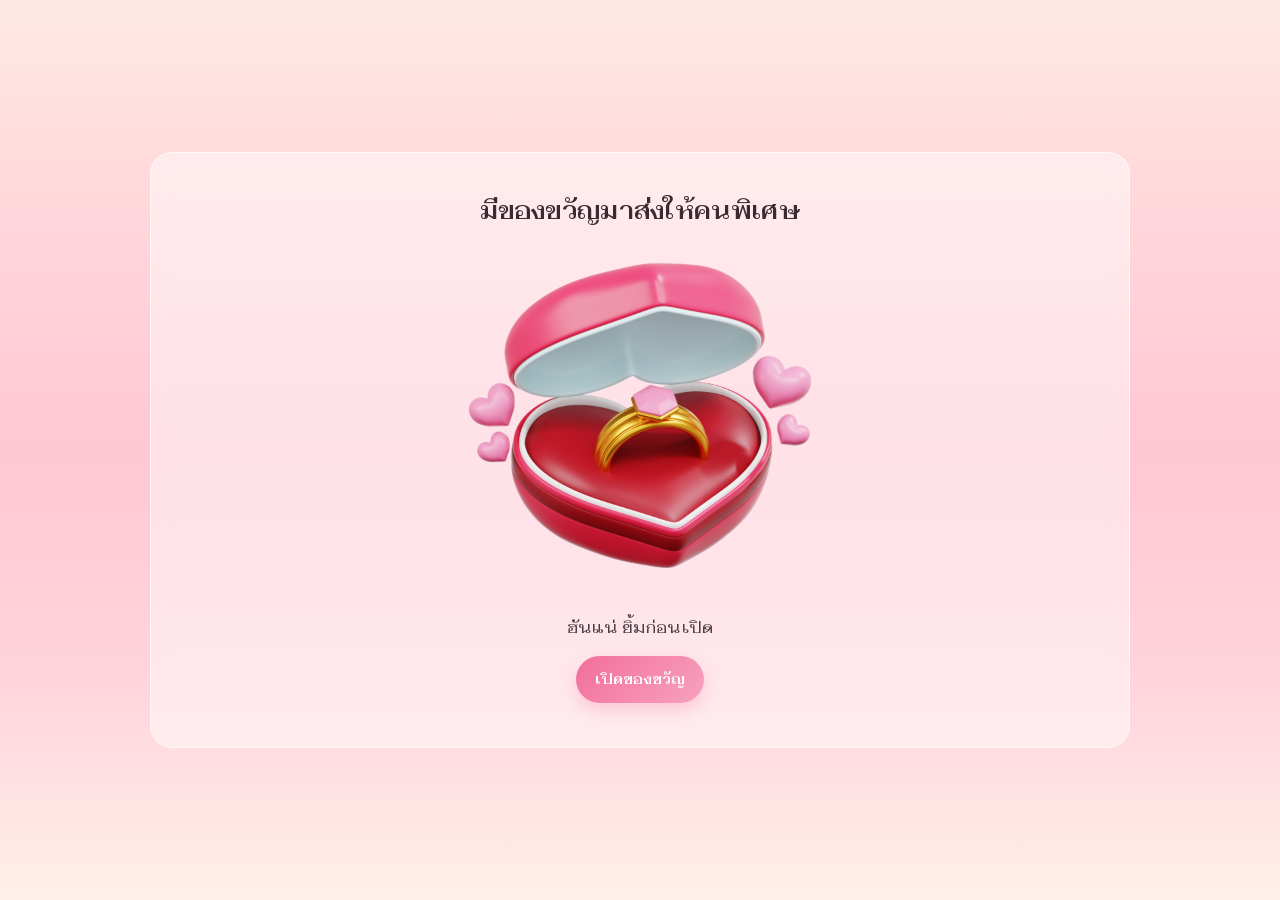
<file: index.html>
<!doctype html>
<html lang="th">
<head>
  <meta charset="utf-8" />
  <meta name="viewport" content="width=device-width,initial-scale=1" />
  <title>Happy Anniversary</title>

  <!-- main style -->
  <link rel="stylesheet" href="css/style.css" />
</head>

<body>
  <div class="container">
    <div class="shell center">

      <!-- เอฟเฟกต์ลอย -->
      <div id="fxLayer" aria-hidden="true"></div>

      <!-- TITLE -->
      <h2 id="titleText">มีของขวัญมาส่งให้คนพิเศษ</h2>

      <!-- ✅ การ์ดขาวใบเดียว: รูป + เนื้อหา -->
      <div class="white-card">

        <!-- รูป (gift.png -> flowers.png) -->
        <div class="gift-stage" id="giftStage">
          <img
            class="gift-img"
            id="giftImg"
            src="assets/gift.png"
            alt="gift"
            loading="eager"
            decoding="async"
          />
        </div>

        <!-- STEP 1 : Open gift (อยู่ในการ์ดเดียวกัน) -->
        <div class="card-body" id="step1">
          <p class="subtle">
            ฮันแน่ ยิ้มก่อนเปิด<br />
          </p>

          <div style="margin-top:14px;">
            <button class="btn" id="openGiftBtn">เปิดของขวัญ</button>
          </div>
        </div>

        <!-- STEP 2 : Anniversary message (อยู่ในการ์ดเดียวกัน) -->
        <div class="card-body" id="step2" style="display:none;">
          <h2>Happy Anniversary </h2>

          <p class="subtle">สุขสันต์วันครบรอบ</p>
         
          <div style="margin-top:16px;">
            <a class="btn secondary" href="pass.html">ไปหน้าถัดไป</a>
          </div>
        </div>

      </div>

    </div>
  </div>
<!-- Floating Hearts Background -->
<div class="bg-heart-layer">
</div>

  <!-- JS -->
  <script src="js/anniversary.js"></script>
</body>
</html>
</file>
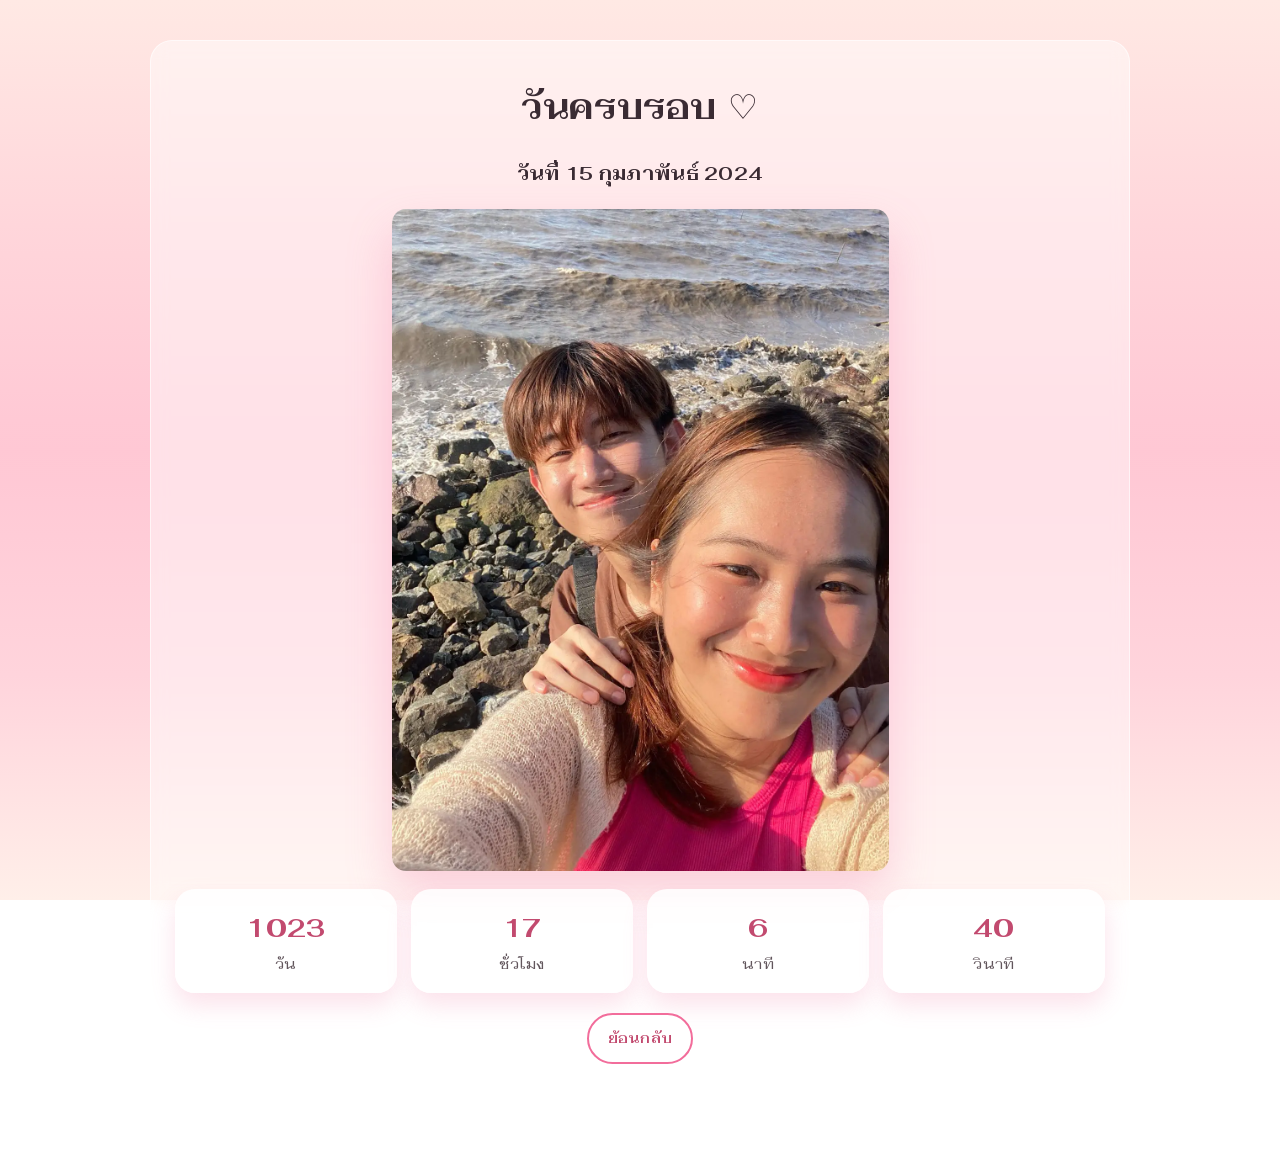
<file: days.html>
<!doctype html>
<html lang="th">
<head>
  <meta charset="utf-8" />
  <meta name="viewport" content="width=device-width,initial-scale=1" />
  <title>วันครบรอบ</title>
  <link rel="stylesheet" href="css/style.css" />
</head>
<body>
  <div class="container">
    <div class="shell center">
      <h1>วันครบรอบ ♡</h1>



        <!-- รูปตรงกลาง -->
           <h3> วันที่ 15 กุมภาพันธ์ 2024 </h3>
        <img src="assets/heart.png" class="center-img" alt="love" />

        <!-- กล่องเวลา -->
        <div class="time-grid">
          <div class="time-box">
            <div class="time-value" id="days">0</div>
            <div class="time-label">วัน</div>
          </div>

          <div class="time-box">
            <div class="time-value" id="hours">0</div>
            <div class="time-label">ชั่วโมง</div>
          </div>

          <div class="time-box">
            <div class="time-value" id="minutes">0</div>
            <div class="time-label">นาที</div>
          </div>

          <div class="time-box">
            <div class="time-value" id="seconds">0</div>
            <div class="time-label">วินาที</div>
          </div>
        </div>

        <div style="margin-top:20px;">
          <a class="btn secondary" href="menu.html">ย้อนกลับ</a>
        </div>
      </div>
    </div>
  </div>

  <script src="js/days.js"></script>
  
</body>
</html>
</file>
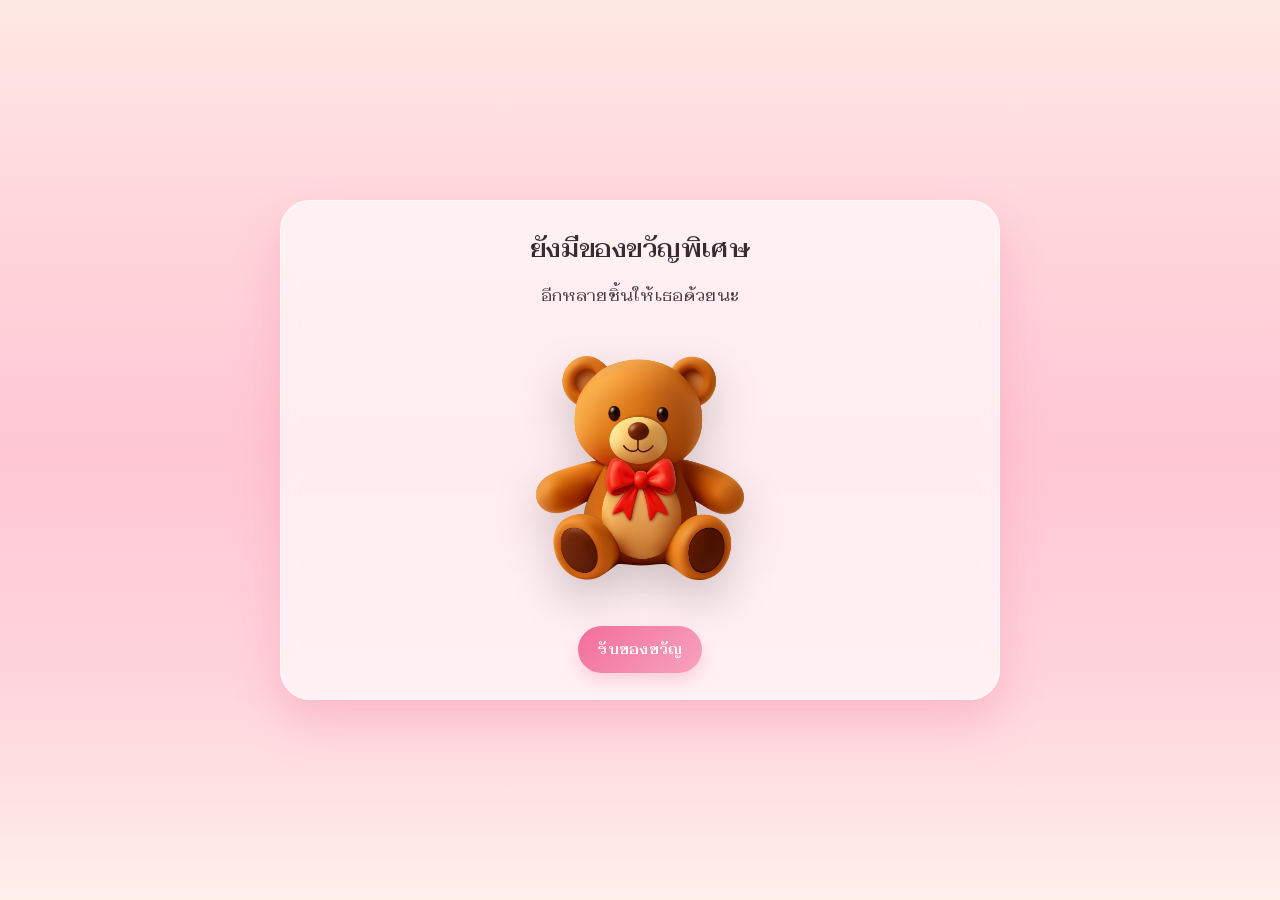
<file: gift.html>
<!doctype html>
<html lang="th">
<head>
  <meta charset="utf-8">
  <meta name="viewport" content="width=device-width, initial-scale=1.0">
  <title>ของขวัญ </title>
  <link rel="stylesheet" href="css/style.css">
</head>

<body>
  <div class="container">
    <div class="shell center big-card">
      <h2>ยังมีของขวัญพิเศษ </h2>
      <p class="subtle">อีกหลายชิ้นให้เธอด้วยนะ</p>

      <img src="assets/gif.png" class="cake-img" alt="gift gif">

      <div style="margin-top:18px;">
        <a href="menu.html" class="btn">รับของขวัญ</a>
      </div>
    </div>
  </div>
  
</body>
</html>
</file>
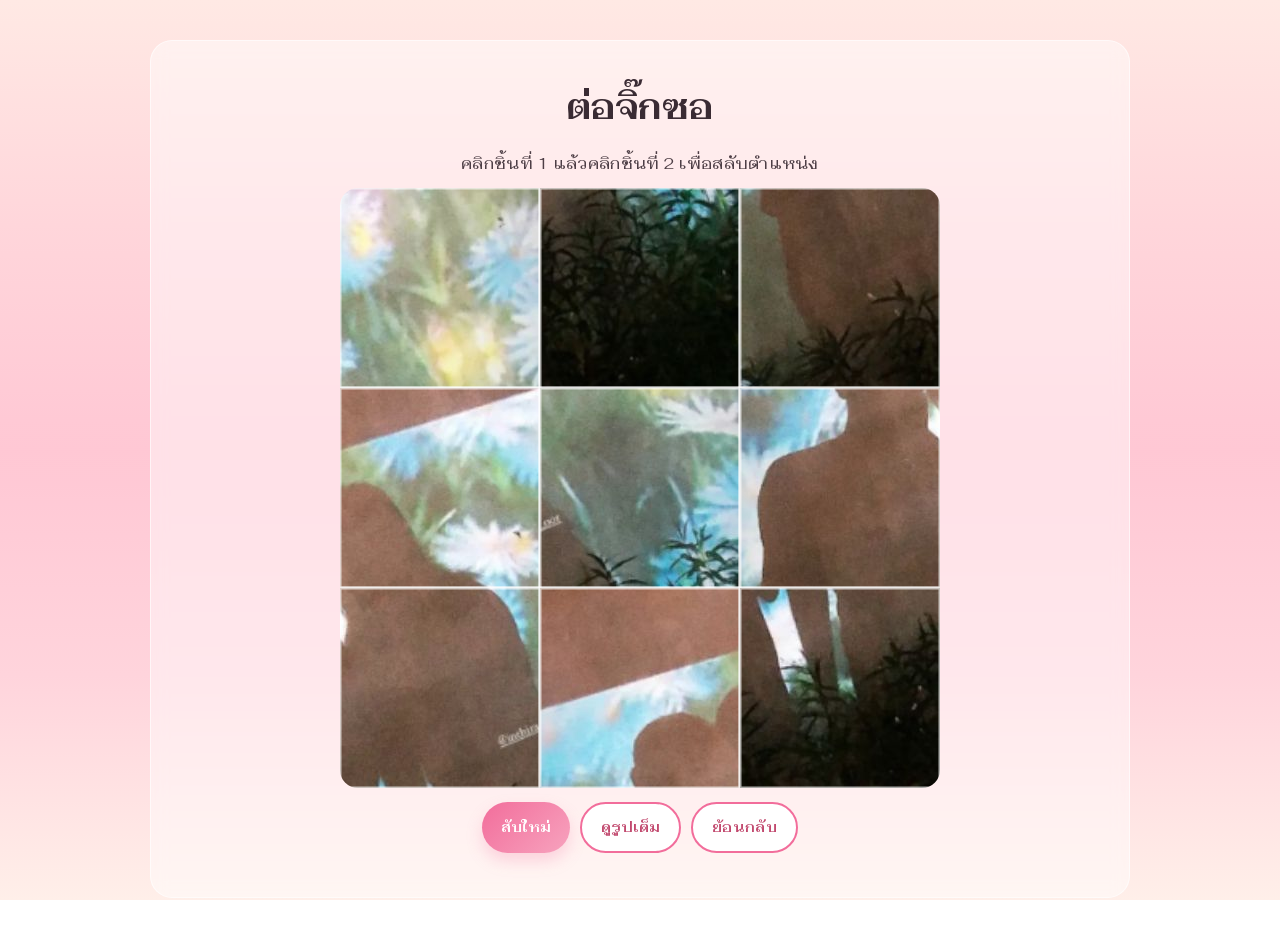
<file: jigsaw.html>
<!doctype html>
<html lang="th">
<head>
  <meta charset="utf-8" />
  <meta name="viewport" content="width=device-width,initial-scale=1" />
  <title>ต่อจิ๊กซอ</title>
  <link rel="stylesheet" href="css/style.css" />
</head>
<body>
  <div class="container">
    <div class="shell center">
      <h1>ต่อจิ๊กซอ</h1>
      <p class="subtle">คลิกชิ้นที่ 1 แล้วคลิกชิ้นที่ 2 เพื่อสลับตำแหน่ง</p>

      <div class="canvas-wrap">
        <canvas id="puzzle" width="600" height="600"></canvas>
      </div>

      <div style="margin-top:14px; display:flex; gap:10px; justify-content:center; flex-wrap:wrap;">
        <button class="btn" id="shuffleBtn">สับใหม่</button>
        <button class="btn secondary" id="showHintBtn">ดูรูปเต็ม</button>
        <a class="btn secondary" href="menu.html">ย้อนกลับ</a>
      </div>
    </div>
  </div>

  <div class="modal-backdrop" id="modalBackdrop">
    <div class="modal center">
      <h3>รูปเต็ม (ใบ้)</h3>
      <img src="assets/puzzle.jpg" alt="hint" style="width:100%; border-radius:18px;" />
      <div class="row">
        <button class="btn" id="closeModalBtn">ปิด</button>
      </div>
    </div>
  </div>

  <script src="js/jigsaw.js"></script>
  
</body>
</html>
</file>
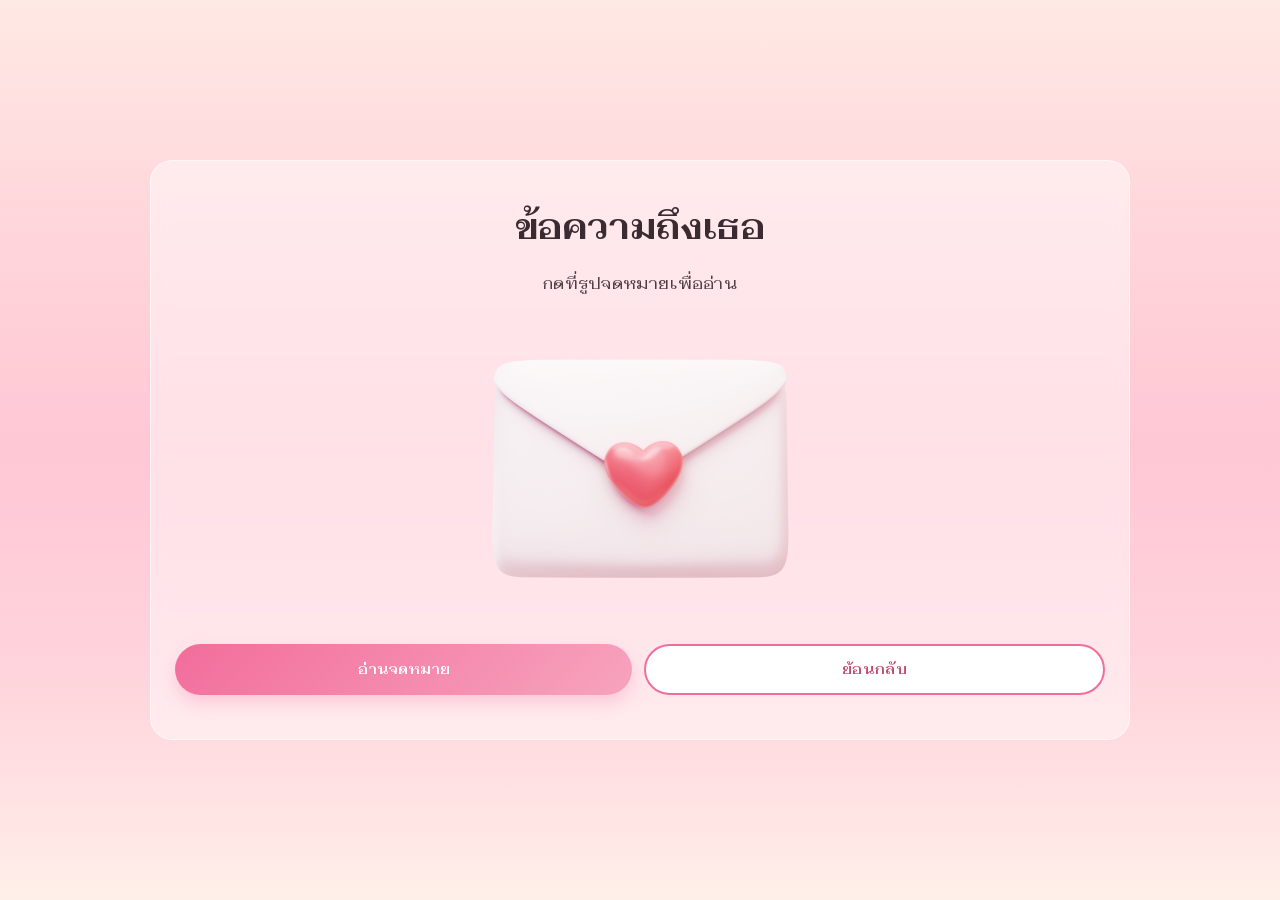
<file: letter.html>
<!doctype html>
<html lang="th">
<head>
  <meta charset="utf-8" />
  <meta name="viewport" content="width=device-width,initial-scale=1" />
  <title>ข้อความถึงเธอ</title>
  <link rel="stylesheet" href="css/style.css" />
</head>

<body>
  <div class="container">
    <div class="shell center">

      <h1>ข้อความถึงเธอ</h1>
        <p class="subtle">กดที่รูปจดหมายเพื่ออ่าน</p>

        <!-- รูปจดหมาย -->
        <img
          src="assets/lettercover.png"
          alt="letter"
          id="openLetter"
          class="letter-img"
        />

        <!-- แถวปุ่ม (กว้างเท่ากัน ซ้ายขวา) -->
        <div class="button-row">
          <button class="btn" id="readBtn">อ่านจดหมาย</button>
          <a class="btn secondary" href="menu.html">ย้อนกลับ</a>
        </div>
      </div>

    </div>
  </div>

  <!-- MODAL -->
  <div class="modal-backdrop" id="modalBackdrop">
    <div class="modal center">
      <h3></h3>

      <p id="letterText"></p>

      <div class="row">
        <button class="btn" id="closeModalBtn">ปิด</button>
      </div>
    </div>
  </div>

  <!-- JS -->
  <script src="js/letter.js"></script>

</body>
</html>
</file>
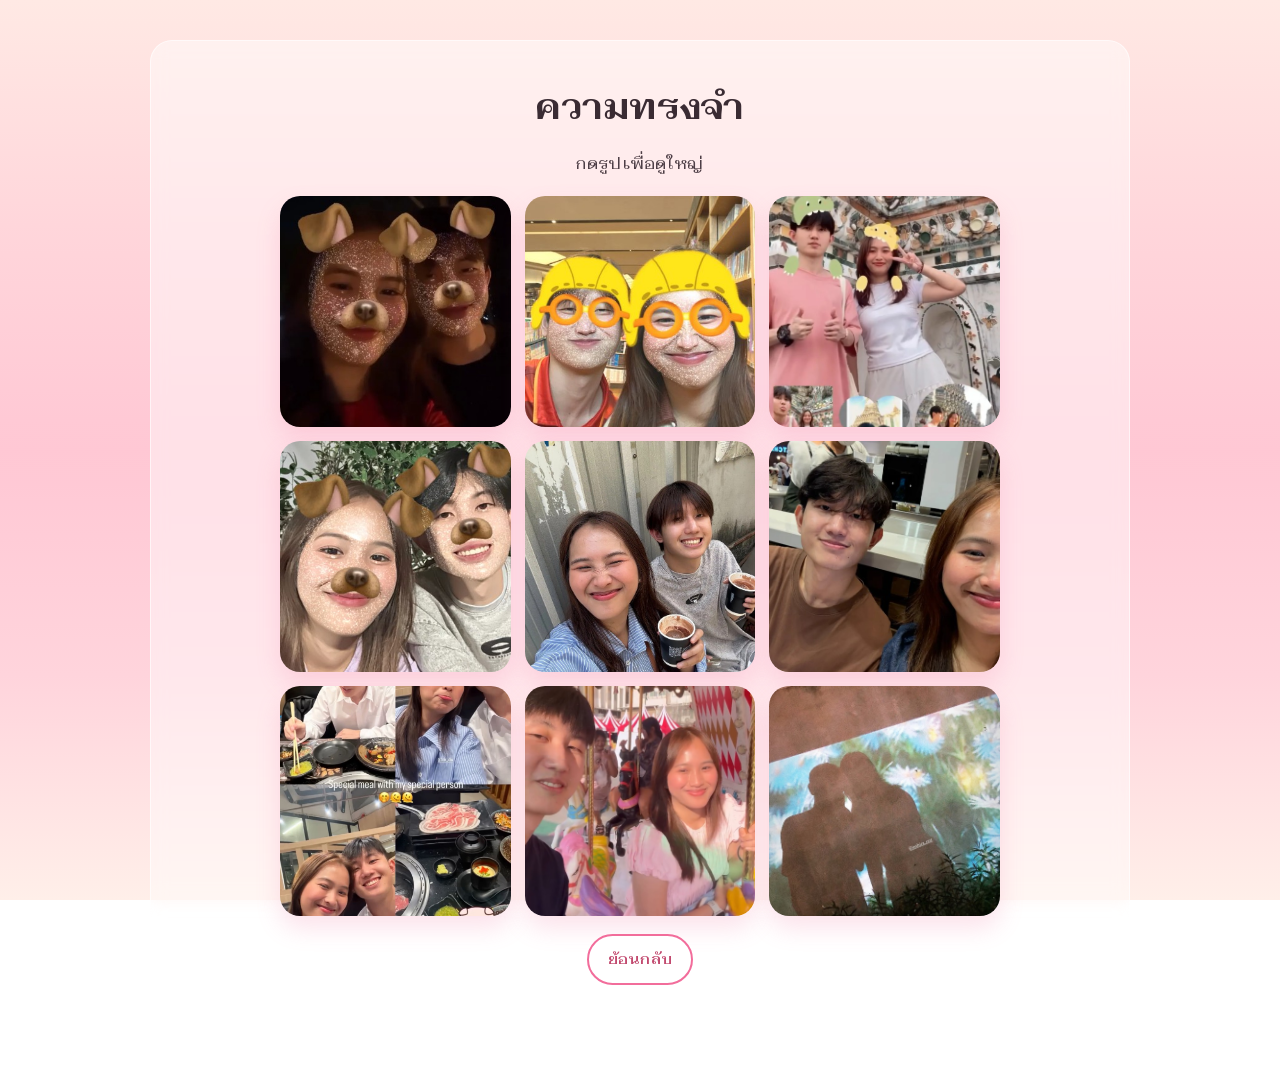
<file: memories.html>
<!doctype html>
<html lang="th">
<head>
  <meta charset="utf-8" />
  <meta name="viewport" content="width=device-width,initial-scale=1" />
  <title>ความทรงจำ</title>
  <link rel="stylesheet" href="css/style.css" />
</head>
<body>
  <div class="container">
    <div class="shell center">
      <h1>ความทรงจำ</h1>
      <p class="subtle">กดรูปเพื่อดูใหญ่</p>

      <div class="gallery" id="gallery"></div>

      <div style="margin-top:18px;">
        <a class="btn secondary" href="menu.html">ย้อนกลับ</a>
      </div>
    </div>
  </div>

  <div class="modal-backdrop" id="modalBackdrop">
    <div class="modal center">
      <img id="bigImg" alt="memory" style="width:100%; border-radius:18px; box-shadow: var(--shadow-soft);" />
      <div class="row">
        <button class="btn" id="closeModalBtn">ปิด</button>
      </div>
    </div>
  </div>

  <script src="js/memories.js"></script>
  
</body>
</html>
</file>
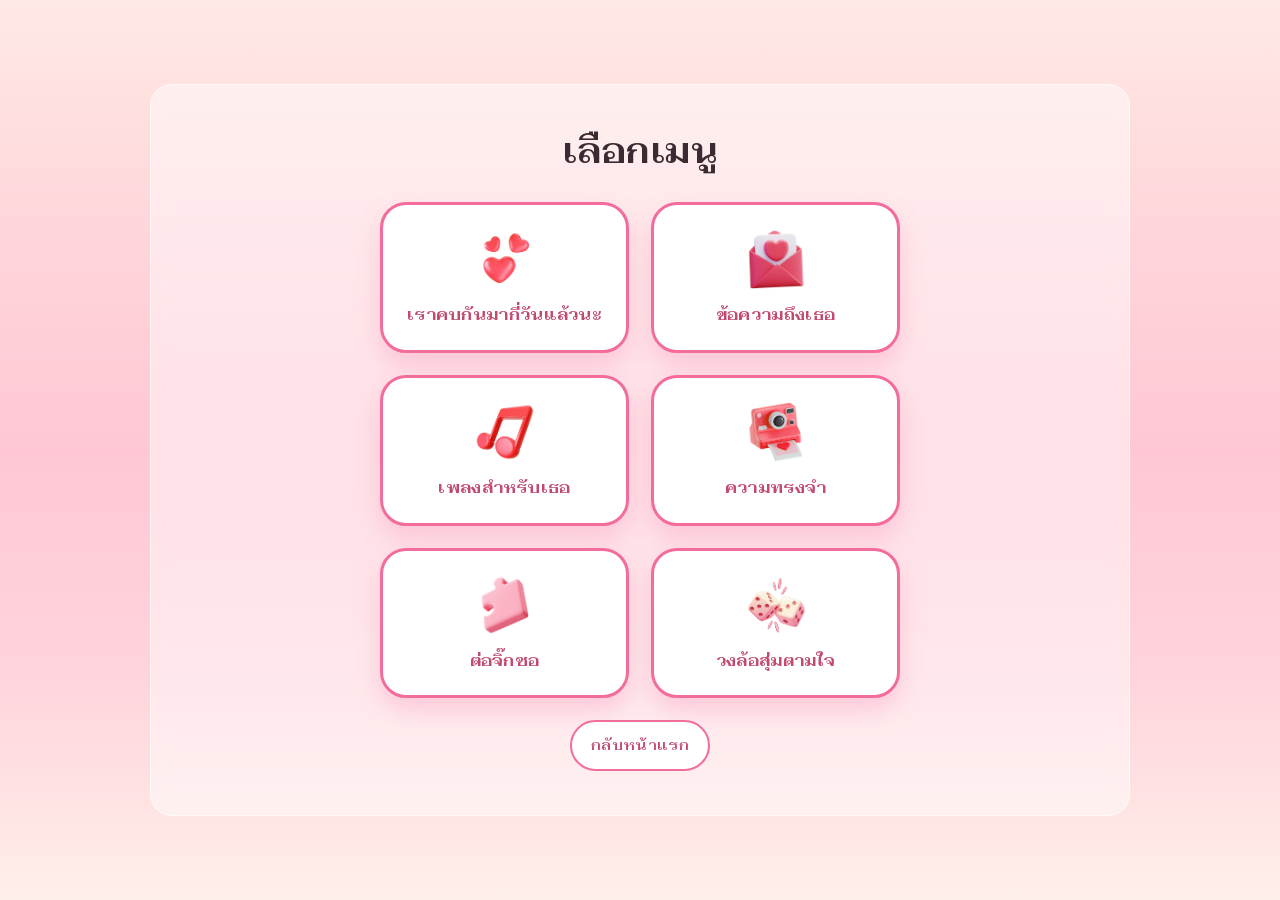
<file: menu.html>
<!doctype html>
<html lang="th">
<head>
  <meta charset="utf-8" />
  <meta name="viewport" content="width=device-width,initial-scale=1" />
  <title>เลือกเมนู</title>
  <link rel="stylesheet" href="css/style.css" />
</head>

<body>
  <div class="container">
    <div class="shell center">
      <h1>เลือกเมนู</h1>

      <div class="menu-grid">

        <a class="menu-item white" href="days.html">
          <img src="assets/1.png" class="menu-icon">
          <div class="label">เราคบกันมากี่วันแล้วนะ</div>
        </a>

        <a class="menu-item white" href="letter.html">
          <img src="assets/2.png" class="menu-icon">
          <div class="label">ข้อความถึงเธอ</div>
        </a>

        <a class="menu-item white" href="music.html">
          <img src="assets/3.png" class="menu-icon">
          <div class="label">เพลงสำหรับเธอ</div>
        </a>


        <a class="menu-item white" href="memories.html">
          <img src="assets/4.png" class="menu-icon">
          <div class="label">ความทรงจำ</div>
        </a>

        <a class="menu-item white" href="jigsaw.html">
          <img src="assets/5.png" class="menu-icon">
          <div class="label">ต่อจิ๊กซอ</div>
        </a>

        <a class="menu-item white" href="wheel.html">
          <img src="assets/6.png" class="menu-icon">
          <div class="label">วงล้อสุ่มตามใจ</div>
        </a>

      </div>

      <div style="margin-top:22px;">
        <a class="btn secondary" href="index.html">กลับหน้าแรก</a>

      </div>
    </div>
  </div>
  <div class="bg-heart-layer">

</div>
</body>
</html>
</file>
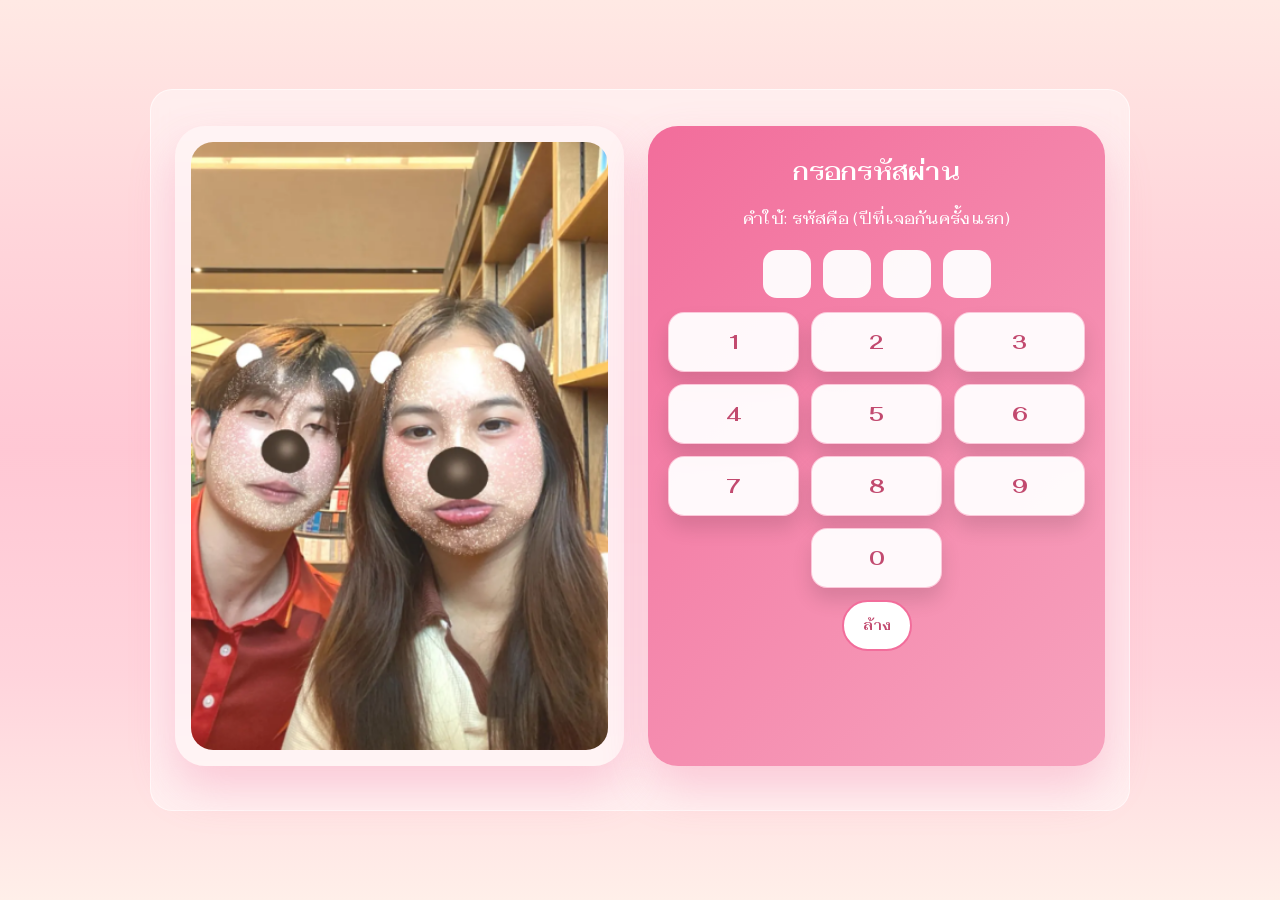
<file: pass.html>
<!doctype html>
<html lang="th">
<head>
  <meta charset="utf-8" />
  <meta name="viewport" content="width=device-width,initial-scale=1" />
  <title>ใส่รหัสผ่าน</title>
  <link rel="stylesheet" href="css/style.css" />
</head>

<body>
  <div class="container">
    <div class="shell">

      <!-- layout ซ้ายรูป ขวาใส่รหัส -->
      <div class="pass-layout">

        <!-- ฝั่งรูป -->
        <div class="pass-image">
          <img src="assets/pic1.png" alt="cute gif">
        </div>

        <!-- ฝั่งใส่รหัส -->
        <div class="pink-panel pass-box center">
          <h2>กรอกรหัสผ่าน</h2>
          <div class="note">คำใบ้: รหัสคือ (ปีที่เจอกันครั้งแรก)</div>

          <div class="digits" id="digits"></div>
          <div class="keypad" id="keypad"></div>

          <div style="margin-top:12px;">
            <button class="btn secondary" id="clearBtn">ล้าง</button>
          </div>
        </div>

      </div>
    </div>
  </div>

  <!-- modal -->
  <div class="modal-backdrop" id="modalBackdrop">
    <div class="modal center">
      <h3 id="modalTitle">ลองใหม่</h3>
      <p id="modalMsg">รหัสไม่ถูกต้อง ลองใหม่อีกครั้งนะ</p>
      <div class="row">
        <button class="btn" id="closeModalBtn">ปิด</button>
      </div>
    </div>
  </div>

  <script src="js/pass.js"></script>
  <div class="bg-heart-layer">

</div>
</body>
</html>
</file>
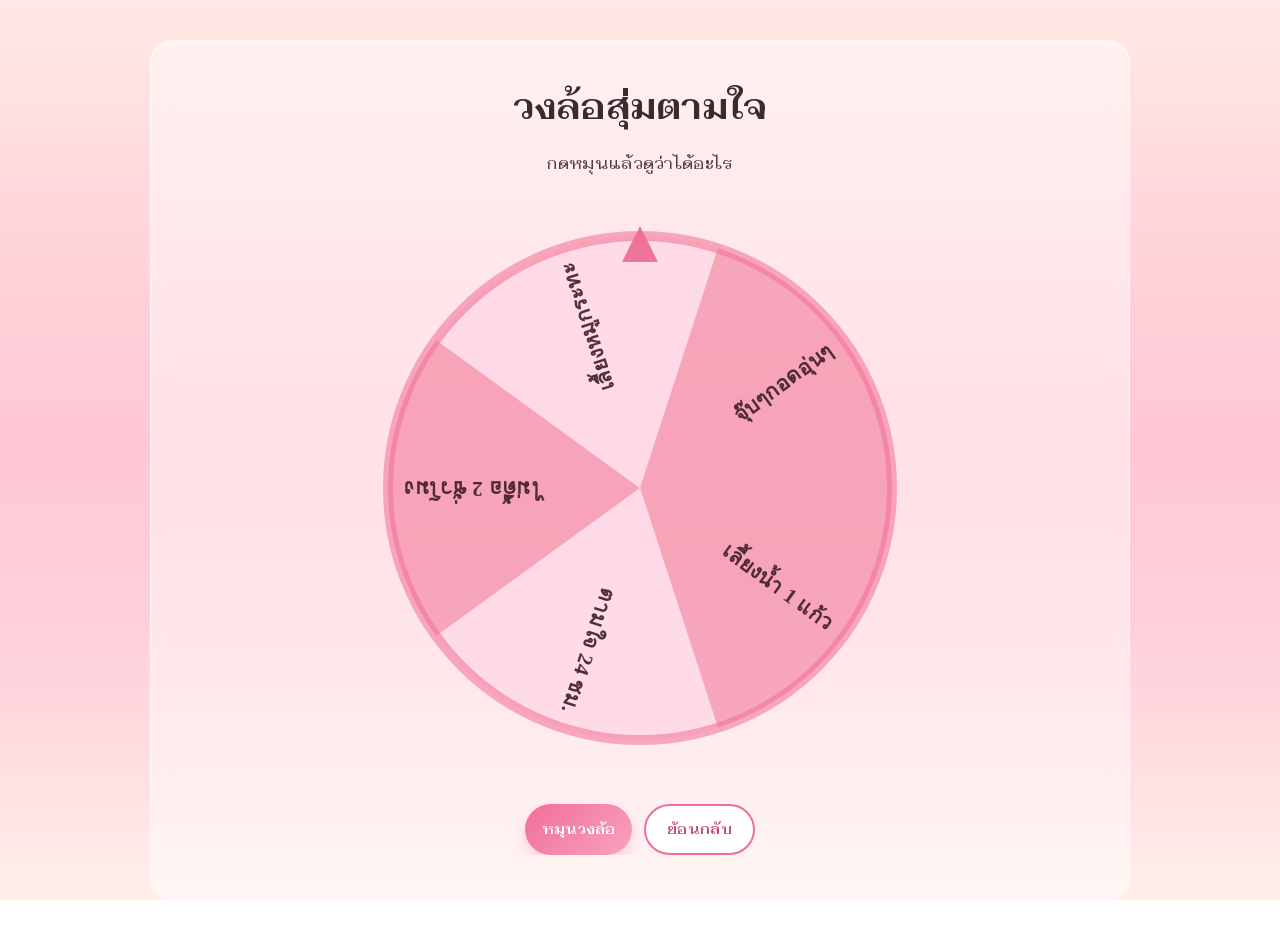
<file: wheel.html>
<!doctype html>
<html lang="th">
<head>
  <meta charset="utf-8" />
  <meta name="viewport" content="width=device-width,initial-scale=1" />
  <title>วงล้อสุ่มตามใจ</title>
  <link rel="stylesheet" href="css/style.css" />
</head>
<body>
  <div class="container">
    <div class="shell center">
      <h1>วงล้อสุ่มตามใจ</h1>
      <p class="subtle">กดหมุนแล้วดูว่าได้อะไร </p>

      <div class="wheel-wrap">
  <canvas id="wheel" width="600" height="600"></canvas>

  <div class="button-row">
    <button class="btn" id="spinBtn">หมุนวงล้อ</button>
    <a class="btn secondary" href="menu.html">ย้อนกลับ</a>
  </div>
</div>

      </div>
    </div>
  </div>

  <div class="modal-backdrop" id="modalBackdrop">
    <div class="modal center">
      <h3>ผลลัพธ์ของวงล้อคือ…</h3>
      <p id="resultText" style="font-size:18px; font-weight:800; color:#c24a6f;"></p>
      <div class="row">
        <button class="btn" id="closeModalBtn">ปิด</button>
      </div>
    </div>
  </div>

  <script src="js/wheel.js"></script>

</div>
</body>
</html>
</file>
<file: css/style.css>
/* ===============================
   FONT : Fahkwang (Thai looped + cute)
   =============================== */
@import url('https://fonts.googleapis.com/css2?family=Fahkwang:wght@300;400;500;600;700&display=swap');

/* ===============================
   ROOT COLOR THEME (Cute Modern)
   =============================== */
:root{
  --pink-1:#fff2f7;
  --pink-2:#ffe1ee;
  --card:#f26d9b;
  --card-dark:#e45888;
  --white:#ffffff;

  --shadow: 0 22px 45px rgba(242,109,155,.28);
  --shadow-soft: 0 12px 24px rgba(242,109,155,.20);
  --radius: 28px;

  --container-pad: 40px;
  --shell-pad-x: 24px;
  --shell-pad-y: 36px;
}

/* ===============================
   GLOBAL RESET + FORCE FONT
   =============================== */
*{
  box-sizing:border-box;
  font-family: "Fahkwang", system-ui, -apple-system, "Segoe UI", sans-serif !important;
}

html, body{
  height:100%;
  margin:0;
  font-family: "Fahkwang", system-ui, -apple-system, "Segoe UI", sans-serif !important;
}



body{
  background: linear-gradient(
    180deg,
    #ffe9e4 0%,
    #ffd6db 25%,
    #ffc7d4 50%,
    #ffd4dc 75%,
    #ffefe9 100%
  );

  background-attachment: fixed;
  color:#3a2b33;
  letter-spacing:.3px;
  line-height:1.8;
}

body::before{
  content:"";
  position:fixed;
  inset:0;
  pointer-events:none;
  background:
    repeating-linear-gradient(
      0deg,
      rgba(255,255,255,.02) 0,
      rgba(255,255,255,.02) 1px,
      transparent 1px,
      transparent 2px
    );
  mix-blend-mode: soft-light;
}




.card{
  background: rgba(255,255,255,.7);
  border-radius: var(--radius);
  box-shadow: var(--shadow);
  padding: 22px;
}




/* ===============================
   LAYOUT
   =============================== */
.container{
  min-height:100%;
  display:flex;
  align-items:center;
  justify-content:center;
  padding: var(--container-pad) 18px;
}

.shell{
  width:min(980px, 100%);
  background: rgba(255,255,255,0.45);
  backdrop-filter: blur(8px);
  border: 1px solid rgba(255,255,255,0.6);
  border-radius: 22px;
  padding: var(--shell-pad-y) var(--shell-pad-x) calc(var(--shell-pad-y) + 8px);
}

.center{ text-align:center; }

/* ===============================
   TYPOGRAPHY
   =============================== */
h1{
  font-size: 34px;
  margin: 0 0 12px;
  font-weight:700;
  letter-spacing:.6px;
}

h2{
  font-size: 24px;
  margin: 0 0 12px;
  font-weight:600;
}

p{
  margin:10px 0;
  font-weight:400;
  line-height:1.75;
}

.subtle{ opacity:.9; }
.small{ font-size:13px; opacity:.85; }

/* ===============================
   BUTTONS
   =============================== */
/* ===============================
   BUTTONS
   =============================== */
/* ===============================
   BUTTON BASE
   =============================== */
.btn{
  border: 0;
  padding: 15px 19px;          /* ⬅ เล็กลงชัด */
  border-radius: 800px;
  background: linear-gradient(135deg, #f26d9b, #f7a3be);
  color: #fff;
  font-weight: 600;
  font-size: 14px;            /* ⬅ เล็กลง */
  line-height: 1.2;
  cursor: pointer;
  box-shadow: 0 8px 16px rgba(242,109,155,.25); /* ⬅ shadow เบาลง */
  transition: transform .18s ease, filter .18s ease;
  display: inline-flex;
  align-items: center;
  justify-content: center;
  white-space: nowrap;
}


/* hover / active */
.btn:hover{
  transform: translateY(-2px);
  filter: brightness(1.05);
}
.btn:active{
  transform: scale(.97);
}

/* ===============================
   BUTTON SECONDARY
   =============================== */
.btn.secondary{
  background: #fff;
  color: #c24a6f;
  border: 2px solid #f26d9b;
  box-shadow: none;
}

/* ===== FIX LINK BUTTON COLOR ===== */
a.btn,
a.btn:visited,
a.btn:hover,
a.btn:active,
a.btn:focus{
  color: #fff;
  text-decoration: none;
}

a.btn.secondary{
  color:#c24a6f;
}


/* ===============================
   BUTTON ROW (ซ้ายขวาเท่ากัน)
   =============================== */
.button-row{
  display: flex;
  gap: 12px;
  margin-top: 16px;
}

/* ทำให้ปุ่มกว้างเท่ากัน */
.button-row .btn{
  flex: 1;
}


/* ===============================
   MOBILE
   =============================== */
@media (max-width: 520px){
  .button-row{
    flex-direction: column;
  }

  .button-row .btn{
    width: 100%;
  }

  .btn{
    padding: 9px 16px;
    font-size: 14px;
  }
}


/* ===============================
   CARDS
   =============================== */
.card{
  background: rgba(255,255,255,0.7);
  border-radius: var(--radius);
  box-shadow: var(--shadow);
  padding: 22px;
}

.big-card{
  width:min(720px,100%);
  margin: 0 auto;
  border-radius: 30px;
  padding: 26px;
  background: rgba(255,255,255,0.65);
  box-shadow: var(--shadow);
}

.pink-panel{
  width:min(520px, 100%);
  margin: 0 auto;
  background: linear-gradient(135deg, #f26d9b, #f7a3be);
  color:white;
  border-radius: 30px;
  padding: 24px 20px;
  box-shadow: var(--shadow);
}

/* ===============================
   IMAGES
   =============================== */
.cake-img{
  width:min(280px, 70vw);
  max-width: 320px;
  display:block;
  margin: 18px auto 10px;
  filter: drop-shadow(0 20px 22px rgba(0,0,0,.18));

  /* animation */
  animation: cakeFloat 3.2s ease-in-out infinite;
}

/* ลอยขึ้น–ลงเบา ๆ */
@keyframes cakeFloat{
  0%, 100%{
    transform: translateY(0) scale(1);
  }
  50%{
    transform: translateY(-6px) scale(1.02);
  }
}


/* ===============================
   BADGE
   =============================== */
.badge{
  display:inline-flex;
  gap:8px;
  align-items:center;
  padding: 8px 16px;
  background: rgba(255,255,255,0.88);
  border:1px solid rgba(242,109,155,.35);
  border-radius: 999px;
  color:#c24a6f;
  font-weight:700;
}

/* ===============================
   MENU GRID (6 ITEMS)
   =============================== */
.menu-grid{
  margin-top: 20px;
  display:grid;
  grid-template-columns: repeat(2, 1fr);
  gap: 22px;
  width: min(520px, 100%);
  margin-inline:auto;
}

.menu-item{
  background: linear-gradient(135deg, #f26d9b, #f7a3be);
  border-radius: 26px;
  padding: 24px 18px;
  color:white;
  text-decoration:none;
  display:flex;
  flex-direction:column;
  align-items:center;
  justify-content:center;
  min-height: 150px;
  box-shadow: var(--shadow);
  transition: all .2s ease;
  -webkit-tap-highlight-color: transparent;
}

.menu-item:hover{
  transform: translateY(-4px);
  filter: brightness(1.06);
}

.menu-item .icon{
  width:48px;
  height:48px;
  margin-bottom: 12px;
  object-fit:contain;
  filter: drop-shadow(0 10px 14px rgba(0,0,0,.22));
}

.menu-item .label{
  font-weight:600;
  text-align:center;
  line-height:1.3;
  font-size: 16px;
}

/* ===============================
   MENU WHITE STYLE
   =============================== */
.menu-item.white{
  background: #ffffff;
  border: 3px solid #f26d9b;
  color: #c24a6f;
  box-shadow: 0 12px 24px rgba(242,109,155,.25);
}

.menu-item.white .label{
  color: #c24a6f;
  font-weight:800;
  margin-top: 10px;
}

.menu-item.white:hover{
  background: #fff5fa;
  transform: translateY(-4px) scale(1.02);
}

/* icon */
.menu-icon{
  width:60px;
  height:60px;
  object-fit:contain;
  margin-bottom: 6px;
}

/* ===============================
   PASSCODE
   =============================== */
.pass-box{
  flex: 1;
  height: auto;
}

.digits{
  display:flex;
  justify-content:center;
  gap: 12px;
  margin: 16px 0 14px;
  flex-wrap: wrap;
}

.digit{
  width: 48px;
  height: 48px;
  background: rgba(255,255,255,.95);
  border-radius: 14px;
  display:flex;
  align-items:center;
  justify-content:center;
  font-size: 20px;
  font-weight:700;
  color:#c24a6f;
}

/* ✅ จัด keypad ให้เป็นตัวจริงที่เดียว (กันซ้ำ) */
.keypad{
  margin-top: 14px;
  display:grid;
  grid-template-columns: repeat(3, 1fr);
  gap: 12px;
}

.key{
  background: rgba(255,255,255,.95);
  border: 1px solid rgba(242,109,155,.35);
  border-radius: 16px;
  padding: 16px 0;
  font-size: 20px;
  font-weight:700;
  color:#c24a6f;
  cursor:pointer;
  box-shadow: 0 12px 20px rgba(0,0,0,.12);
  -webkit-tap-highlight-color: transparent;
}

.key:active{ transform: translateY(1px); }

/* ✅ ปุ่ม 0 ให้อยู่ “กลาง” แบบสวย ไม่ยืดแปลก */
.key-zero{
  grid-column: 2 / 3;     /* อยู่คอลัมน์กลาง */
  justify-self: stretch;
  width: 100%;
  max-width: none;
}

/* ===============================
   MODAL
   =============================== */
.modal-backdrop{
  position:fixed;
  inset:0;
  background: rgba(0,0,0,.45);
  display:none;
  align-items:center;
  justify-content:center;
  padding: 18px;
}

.modal{
  width: min(560px, 100%);
  max-height: 85vh;          /* ⭐ สำคัญ */
  overflow: hidden;          /* กันล้น */
  background: rgba(255,255,255,.97);
  border-radius: 22px;
  padding: 20px;
  box-shadow: var(--shadow);
}


.modal h3{ margin: 6px 0 10px; }
.modal p{ white-space: pre-wrap; }

.modal .row{
  display:flex;
  gap:10px;
  justify-content:center;
  margin-top: 14px;
  flex-wrap: wrap;
}

/* ===============================
   GALLERY
   =============================== */
.gallery{
  display:grid;
  grid-template-columns: repeat(3, 1fr);
  gap: 14px;
  width:min(720px,100%);
  margin: 18px auto 0;
}

.photo{
  width:100%;
  aspect-ratio: 1/1;
  object-fit: cover;
  border-radius: 20px;
  box-shadow: var(--shadow-soft);
  cursor:pointer;
}

/* ===============================
   QUIZ
   =============================== */
.qbox{
  width:min(720px,100%);
  margin: 0 auto;
}

.choice{
  width:100%;
  text-align:left;
  padding: 14px 16px;
  border-radius: 18px;
  border:1px solid rgba(242,109,155,.35);
  background: rgba(255,255,255,.9);
  cursor:pointer;
  font-weight:600;
  margin: 8px 0;
}

.choice.selected{
  outline: 2px solid rgba(242,109,155,.7);
}

.hr{
  height:1px;
  background: rgba(0,0,0,.08);
  margin: 16px 0;
}

/* ===============================
   JIGSAW
   =============================== */
/* ===== Puzzle Canvas ===== */
.canvas-wrap{
  display: flex;
  justify-content: center;
  align-items: center;
  width: 100%;
  max-width: 100%;
  overflow: hidden;        /* กันล้นการ์ด */
}

/* canvas responsive */
#puzzle{
  width: 100%;
  max-width: 360px;        /* ⬅ ขนาดพอดีมือถือ */
  height: auto;
  border-radius: 18px;
}

@media (min-width: 768px){
  #puzzle{
    max-width: 480px;
  }
}

@media (min-width: 1024px){
  #puzzle{
    max-width: 600px;
  }
}

/* ===============================
   WHEEL
   =============================== */

.wheel-wrap{
  display: flex;
  flex-direction: column;
  align-items: center;
  width: 100%;
  max-width: 100%;
  overflow: hidden;     /* กันล้น card */
}

/* canvas วงล้อ */
#wheel{
  width: 100%;
  max-width: 360px;     /* 👈 พอดีมือถือ */
  height: auto;
  display: block;
}
@media (min-width: 768px){
  #wheel{
    max-width: 480px;
  }
}

@media (min-width: 1024px){
  #wheel{
    max-width: 600px;
  }
}


/* ===============================
   Cake Stage + Smoke Effect
   =============================== */
.cake-stage{
  width: min(340px, 78vw);
  margin: 14px auto 10px;
  position: relative;
  display: grid;
  place-items: center;
  perspective: 900px;
}

.cake-stage .cake-img{
  width: 100%;
  max-width: 340px;
  display:block;
  transform: rotateX(7deg) rotateY(-10deg);
  transform-style: preserve-3d;
  filter: drop-shadow(0 26px 26px rgba(0,0,0,.18));
  transition: transform .35s ease, opacity .2s ease;
}

.cake-stage.is-ready .cake-img{
  transform: rotateX(0deg) rotateY(0deg) scale(1.02);
}

.cake-stage.is-swap .cake-img{
  opacity: 0;
}

.smoke{
  position:absolute;
  inset: 0;
  pointer-events:none;
  display:none;
}

.cake-stage.show-smoke .smoke{
  display:block;
}

.smoke span{
  position:absolute;
  left: 50%;
  top: 18%;
  width: 18px;
  height: 18px;
  border-radius: 50%;
  background: rgba(255,255,255,.92);
  filter: blur(1px);
  transform: translateX(-50%);
  opacity: 0;
  animation: puff 1.3s ease forwards;
}

.smoke span:nth-child(1){ margin-left:-28px; animation-delay: 0s; }
.smoke span:nth-child(2){ margin-left:-10px; animation-delay: .06s; }
.smoke span:nth-child(3){ margin-left:  6px;  animation-delay: .12s; }
.smoke span:nth-child(4){ margin-left: 22px;  animation-delay: .18s; }
.smoke span:nth-child(5){ margin-left:  0px; animation-delay: .24s; }

@keyframes puff{
  0%   { transform: translateX(-50%) translateY(18px) scale(.8); opacity: 0; }
  15%  { opacity: .9; }
  60%  { opacity: .55; }
  100% { transform: translateX(-50%) translateY(-52px) scale(1.9); opacity: 0; }
}

/* ===============================
   PASS PAGE LAYOUT
   =============================== */
.pass-layout{
  display: flex;
  gap: 24px;
  align-items: stretch;
}

.pass-image{
  flex: 1;
  display: flex;
  align-items: center;
  justify-content: center;

  background: rgba(255,255,255,0.35);
  border-radius: 30px;
  box-shadow: var(--shadow);
  padding: 16px;
}

.pass-image img{
  animation: float 3s ease-in-out infinite;
  width: 100%;
  height: 100%;
  object-fit: contain;
  border-radius: 22px;
}

@keyframes float{
  0%,100%{ transform: translateY(0); }
  50%{ transform: translateY(-6px); }
}

/* ===== IMAGE CENTER ===== */
.center-img{
  max-width: 60%;
  height: auto;
  display: block;
  margin: 15px auto;
  border-radius: 14px;
  box-shadow: var(--shadow);
  object-fit: cover;
}

/* ===== TIME GRID ===== */
.time-grid{
  display:grid;
  grid-template-columns: repeat(4, 1fr);
  gap:14px;
  margin-top:18px;
}

.time-box{
  background: rgba(255,255,255,.85);
  border-radius: 20px;
  padding: 16px 10px;
  box-shadow: var(--shadow-soft);
}

.time-value{
  font-size: 26px;
  font-weight: 900;
  color:#c24a6f;
}

.time-label{
  font-size: 14px;
  opacity:.8;
}

/* Letter */
.letter-img{
  width: min(320px, 78vw);
  margin: 10px auto 0;
  cursor:pointer;

  background: transparent;
  box-shadow: none;
  border-radius: 0;

  display: block;
}

/* Vinyl */
.vinyl-wrap{
  width:290px;
  height:290px;
  margin: 0 auto 14px;
  display:flex;
  align-items:center;
  justify-content:center;
}

.vinyl{
  width:100%;
  height:100%;
  border-radius:50%;
  object-fit: cover;
  display:block;
  box-shadow: 0 20px 40px rgba(0,0,0,.25);
  background: transparent;
}

.music-controls{
  display:flex;
  justify-content:center;
  margin-top: 14px;
  flex-wrap: wrap;
  gap: 10px;
}

/* ===============================
   RESPONSIVE (Tablet)
   =============================== */
@media (max-width: 900px){
  :root{
    --container-pad: 32px;
    --shell-pad-x: 20px;
    --shell-pad-y: 28px;
  }

  .big-card{ padding: 22px; }
  .menu-grid{ width: min(560px, 100%); }
}

/* ===============================
   RESPONSIVE (Phone)
   =============================== */
@media (max-width: 720px){
  :root{
    --container-pad: 20px;
    --shell-pad-x: 16px;
    --shell-pad-y: 22px;
  }

  h1{ font-size: 26px; }
  h2{ font-size: 20px; }

  /* ✅ flex บนมือถือให้เรียงลง */
  .pass-layout{
    flex-direction: column;
    gap: 16px;
  }

  .pass-image{
    order: -1;
    padding: 12px;
    border-radius: 24px;
  }

  /* กันรูปสูงเกินจอ */
  .pass-image img{
    height: auto;
    max-height: 42vh;
    object-fit: contain;
  }

  .big-card{
    padding: 18px;
    border-radius: 24px;
  }

  .pink-panel{
    border-radius: 24px;
    padding: 18px 16px;
  }

  /* ✅ ปุ่มเรียงสวยบนมือถือ */
  .modal .row,
  .music-controls{
    flex-direction: column;
    align-items: stretch;
  }

 

  /* เมนูไม่แน่น */
  .menu-grid{
    width: 100%;
    max-width: 520px;
    gap: 12px;
    grid-template-columns: repeat(2, minmax(0, 1fr));
  }

  .menu-item{
    min-height: 128px;
    padding: 16px 12px;
  }

  .menu-icon{ width: 52px; height: 52px; }

  /* keypad / digits */
  .digits{ gap: 10px; }
  .digit{ width: 44px; height: 44px; font-size: 18px; }
  .key{ padding: 14px 0; font-size: 18px; }

  /* time */
  .time-grid{
    grid-template-columns: repeat(2, 1fr);
  }
  .time-value{ font-size: 22px; }

  /* gallery */
  .gallery{
    grid-template-columns: repeat(2, 1fr);
  }

  /* vinyl */
  .vinyl-wrap{ width: 210px; height: 210px; }

  /* ปรับรูปเค้ก/รูปสื่อไม่ให้ใหญ่เกินการ์ด */
  .cake-img{
    width: min(260px, 72vw);
    max-width: 280px;
  }

  .center-img{
    max-width: 100%;
    max-height: 46vh;
    object-fit: contain;
  }

  .letter-img{
    width: min(320px, 82vw);
    max-width: 340px;
  }
}

/* ===============================
   RESPONSIVE (Small Phone)
   =============================== */
@media (max-width: 420px){
  h1{ font-size: 23px; }
  h2{ font-size: 18px; }

  .shell{ border-radius: 18px; }

  .cake-stage{
    width: min(300px, 86vw);
  }

  .gallery{
    grid-template-columns: 1fr;
  }

  .menu-grid{
    grid-template-columns: 1fr;
  }

  .menu-item{
    min-height: 112px;
  }

  .vinyl-wrap{ width: 190px; height: 190px; }
}

/* ===============================
   Anniversary FX Layer
   =============================== */
#fxLayer{
  position: fixed;
  inset: 0;
  pointer-events: none;
  overflow: hidden;
  z-index: 50;
}

/* อนิเมชันลอยขึ้น */
.particle{
  position: absolute;
  bottom: -12vh;
  will-change: transform, opacity;
  animation: floatUp ease-in forwards;
  filter: drop-shadow(0 8px 12px rgba(0,0,0,.12));
}

/* ดอกไม้ลอยนุ่มกว่า */
.particle.flower{ opacity: .95; }

/* หัวใจเด่นขึ้นนิดนึง */
.particle.heart{ opacity: 1; }

@keyframes floatUp{
  from{
    transform: translateY(0) scale(1);
    opacity: 1;
  }
  to{
    transform: translateY(-125vh) scale(1.4);
    opacity: 0;
  }
}

/* ===============================
   Media Card + Gift
   =============================== */
.media-card{
  width: min(520px, 92vw);
  background: #fff;
  border-radius: 22px;
  padding: 18px 18px 8px;
  box-shadow: 0 16px 32px rgba(0,0,0,.10);
  margin: 10px auto 14px;
}

.gift-stage{
  display:flex;
  justify-content:center;
  align-items:center;
  min-height: 220px;
}

.gift-img{
  width: min(360px, 78vw);
  max-width: 360px;
  height: auto;
  transition: transform .35s ease, filter .35s ease, opacity .25s ease;
  object-fit: contain;
 animation: softMove 3s ease-in-out infinite;
}

@keyframes softMove{
  0%   { transform: translateY(0); }
  50%  { transform: translateY(-6px); }
  100% { transform: translateY(0); }
}

.gift-stage.opening .gift-img{
  animation: giftPop .55s ease;
}

@keyframes giftPop{
  0%   { transform: scale(1) rotate(0deg); }
  25%  { transform: scale(1.06) rotate(-4deg); }
  55%  { transform: scale(1.12) rotate(4deg); }
  100% { transform: scale(1.00) rotate(0deg); }
}

.gift-stage.opened .gift-img{
  filter: drop-shadow(0 18px 30px rgba(0,0,0,.18));
}

/* title หายแบบนุ่ม */
.fade-out{
  opacity: 0;
  transform: translateY(-6px);
  transition: opacity .35s ease, transform .35s ease;
}

/* ✅ มือถือ: กันรูปของขวัญสูงเกินจอ + ไม่ล้นการ์ด */
@media (max-width: 720px){
  .media-card{
    width: 100%;
    max-width: 520px;
    padding: 14px 14px 8px;
  }

  .gift-stage{ min-height: 200px; }

  .gift-img{
    width: 100%;
    max-width: 320px;
    max-height: 42vh;
  }
}

/* ===============================
   Spin (if used for vinyl etc.)
   =============================== */
.spin{
  animation: spin 6s linear infinite;
}

@keyframes spin{
  from{ transform: rotate(0deg); }
  to{ transform: rotate(360deg); }
}


/* ให้ข้อความจดหมายชิดซ้าย */
#letterText{
  text-align: left;
}

/* ===============================
   GLOBAL BUTTON ANIMATION
   ใช้กับทุกหน้า
================================ */

/* base motion */
.btn{
  position: relative;
  overflow: hidden;
  transition:
    transform .18s ease,
    box-shadow .18s ease,
    filter .18s ease;
}

/* ✨ hover : ลอย + เงา */
.btn:hover{
  transform: translateY(-3px);
  box-shadow: 0 14px 28px rgba(242,109,155,.38);
}

/* 👆 กด */
.btn:active{
  transform: scale(.96);
  box-shadow: 0 6px 14px rgba(242,109,155,.28);
}

/* 🌊 shimmer เบา ๆ */
.btn::after{
  content:"";
  position:absolute;
  inset:0;
  background:
    linear-gradient(
      120deg,
      transparent 35%,
      rgba(255,255,255,.45),
      transparent 65%
    );
  opacity:0;
  transform: translateX(-120%);
}

/* hover → shimmer วิ่ง */
.btn:hover::after{
  animation: shimmer .85s ease;
}

@keyframes shimmer{
  from{
    opacity:0;
    transform: translateX(-120%);
  }
  20%{ opacity:.65; }
  to{
    opacity:0;
    transform: translateX(120%);
  }
}

/* ♡ pulse นุ่ม ๆ (เอาไว้ highlight ปุ่มสำคัญ) */
.btn.pulse{
  animation: pulse 1.8s ease-in-out infinite;
}

@keyframes pulse{
  0%,100%{
    box-shadow: 0 0 0 0 rgba(242,109,155,.55);
  }
  50%{
    box-shadow: 0 0 0 10px rgba(242,109,155,0);
  }
}


/* ===== Fireworks Layer ===== */
.fireworks {
  position: fixed;
  inset: 0;
  pointer-events: none;
  z-index: 999;
  overflow: hidden;
}

.fireworks::before,
.fireworks::after {
  content: "";
  position: absolute;
  top: 50%;
  left: 50%;
  width: 6px;
  height: 6px;
  border-radius: 50%;
  background: transparent;
  box-shadow:
    0 -80px #ff4d6d,
    60px -60px #ffd166,
    80px 0 #06d6a0,
    60px 60px #4dabf7,
    0 80px #c77dff,
    -60px 60px #f72585,
    -80px 0 #ffd166,
    -60px -60px #06d6a0;
  transform: translate(-50%, -50%) scale(0);
  animation: explode 1.2s ease-out infinite;
}

.fireworks::after {
  animation-delay: .3s;
  box-shadow:
    0 -100px #ffd166,
    70px -70px #ff4d6d,
    100px 0 #06d6a0,
    70px 70px #4dabf7,
    0 100px #c77dff,
    -70px 70px #f72585,
    -100px 0 #ffd166,
    -70px -70px #06d6a0;
}

@keyframes explode {
  0% {
    transform: translate(-50%, -50%) scale(0);
    opacity: 1;
  }
  80% {
    transform: translate(-50%, -50%) scale(1);
    opacity: 1;
  }
  100% {
    opacity: 0;
  }
}

/* ซ่อนไว้ก่อน */
.fireworks {
  display: none;
}

/* เปิดโชว์พลุ */
.fireworks.show {
  display: block;
}
</file>
